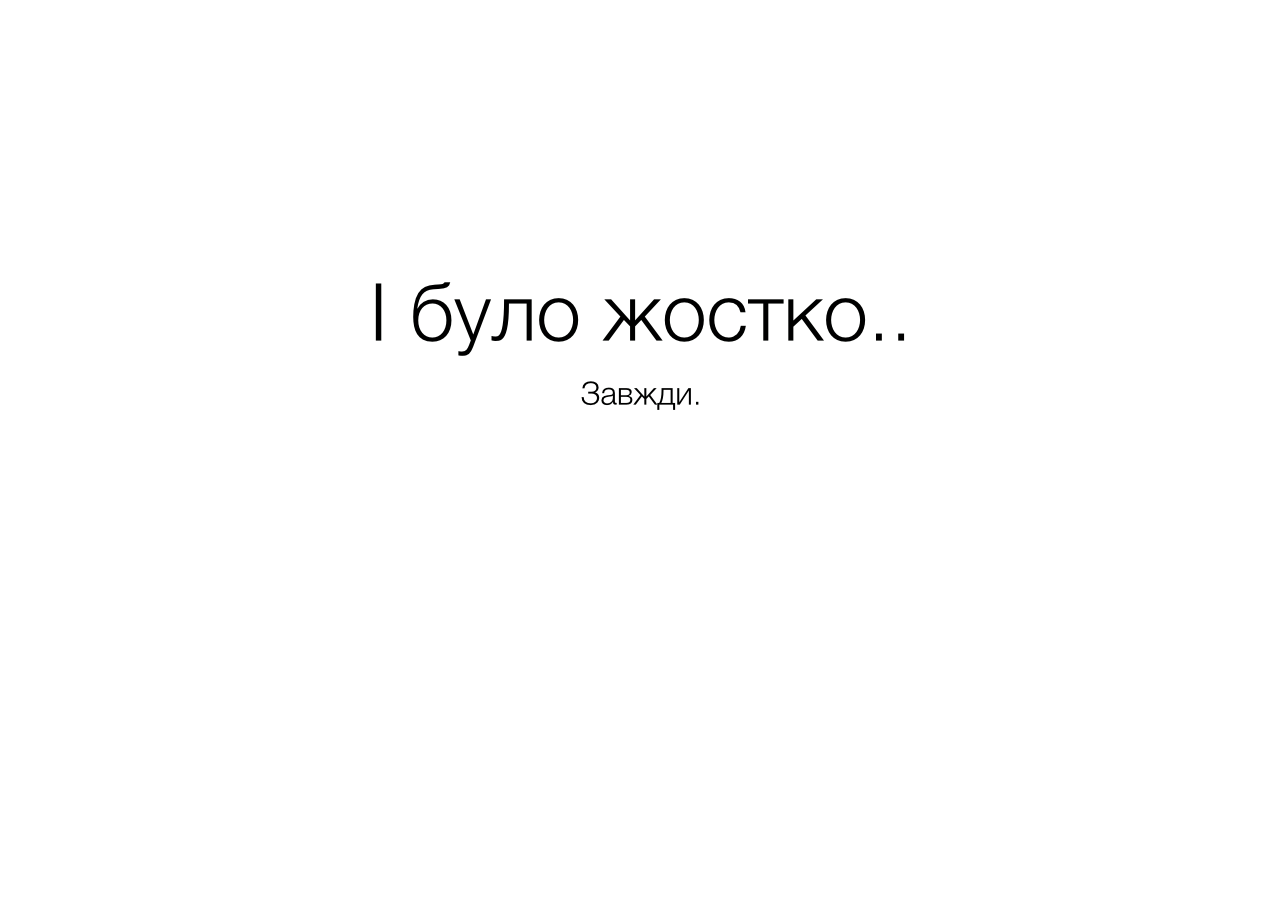
<file: task1/index.html>
<!DOCTYPE html>
<html lang="en-uk">
<head>
	<meta charset="utf-8">
	<title>JavaScript first task</title>
	<link rel="stylesheet" type="text/css" href="style.css">
	<script type="text/javascript" src="js.js"></script>
</head>
<body>
	<div>
		<img src="cursor.png">
	</div>
</body>
</html>
</file>
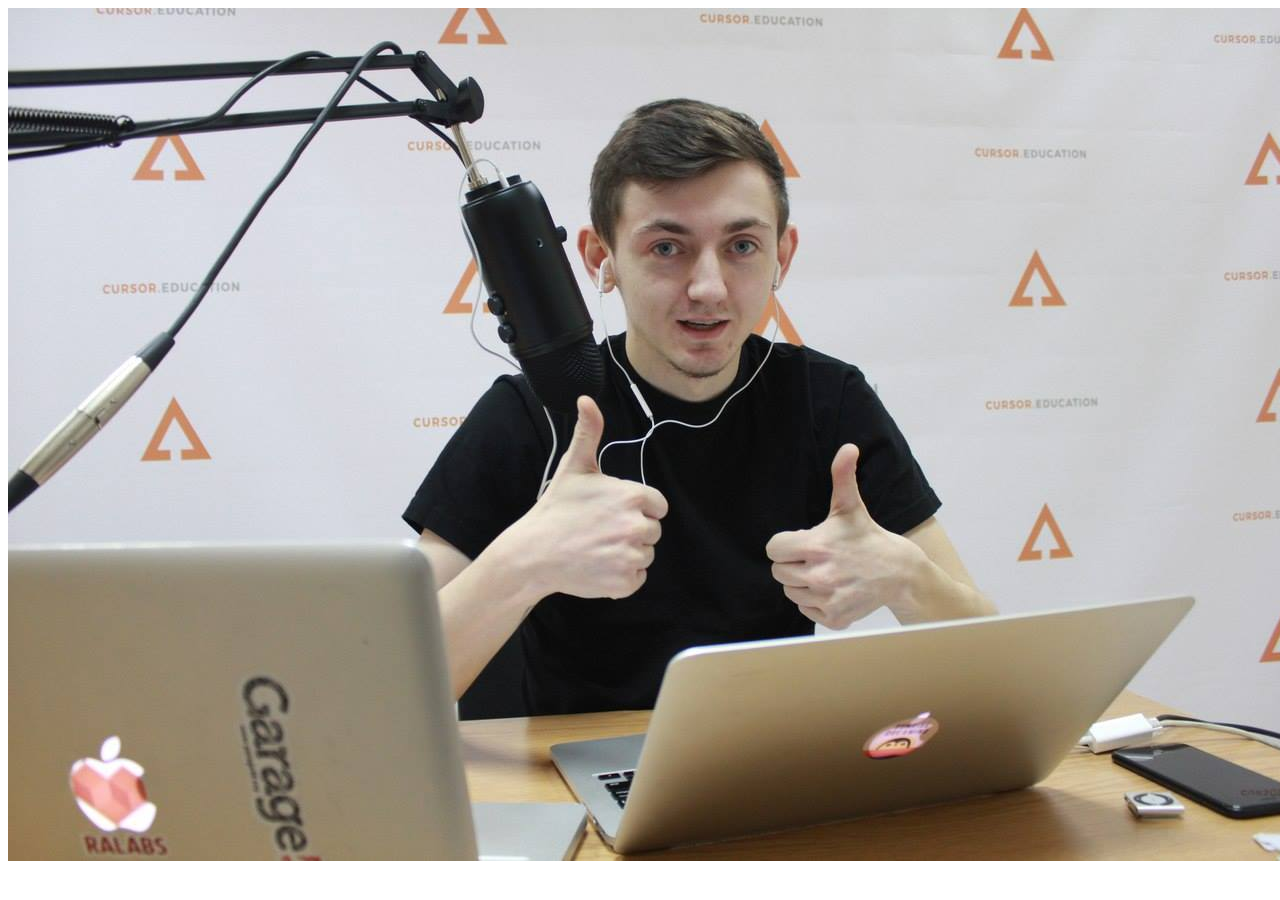
<file: task2/index.html>
<!DOCTYPE html>
<html lang="en-uk">
<head>
	<meta charset="utf-8">
	<title>JavaScript first task</title>
	<link rel="stylesheet" type="text/css" href="style.css">
	<script type="text/javascript" src="js.js"></script>
</head>
<body>
	<div>
		<img src="roman.jpg">
	</div>
</body>
</html>
</file>
<file: task1/style.css>
div img {
	align-content: center;
	background-repeat: no-repeat;
	display: block;
    margin-left: auto;
    margin-right: auto
}
</file>
<file: task2/style.css>
div img {
	align-content: center;
	background-repeat: no-repeat;
	display: block;
    margin-left: auto;
    margin-right: auto
}
</file>
